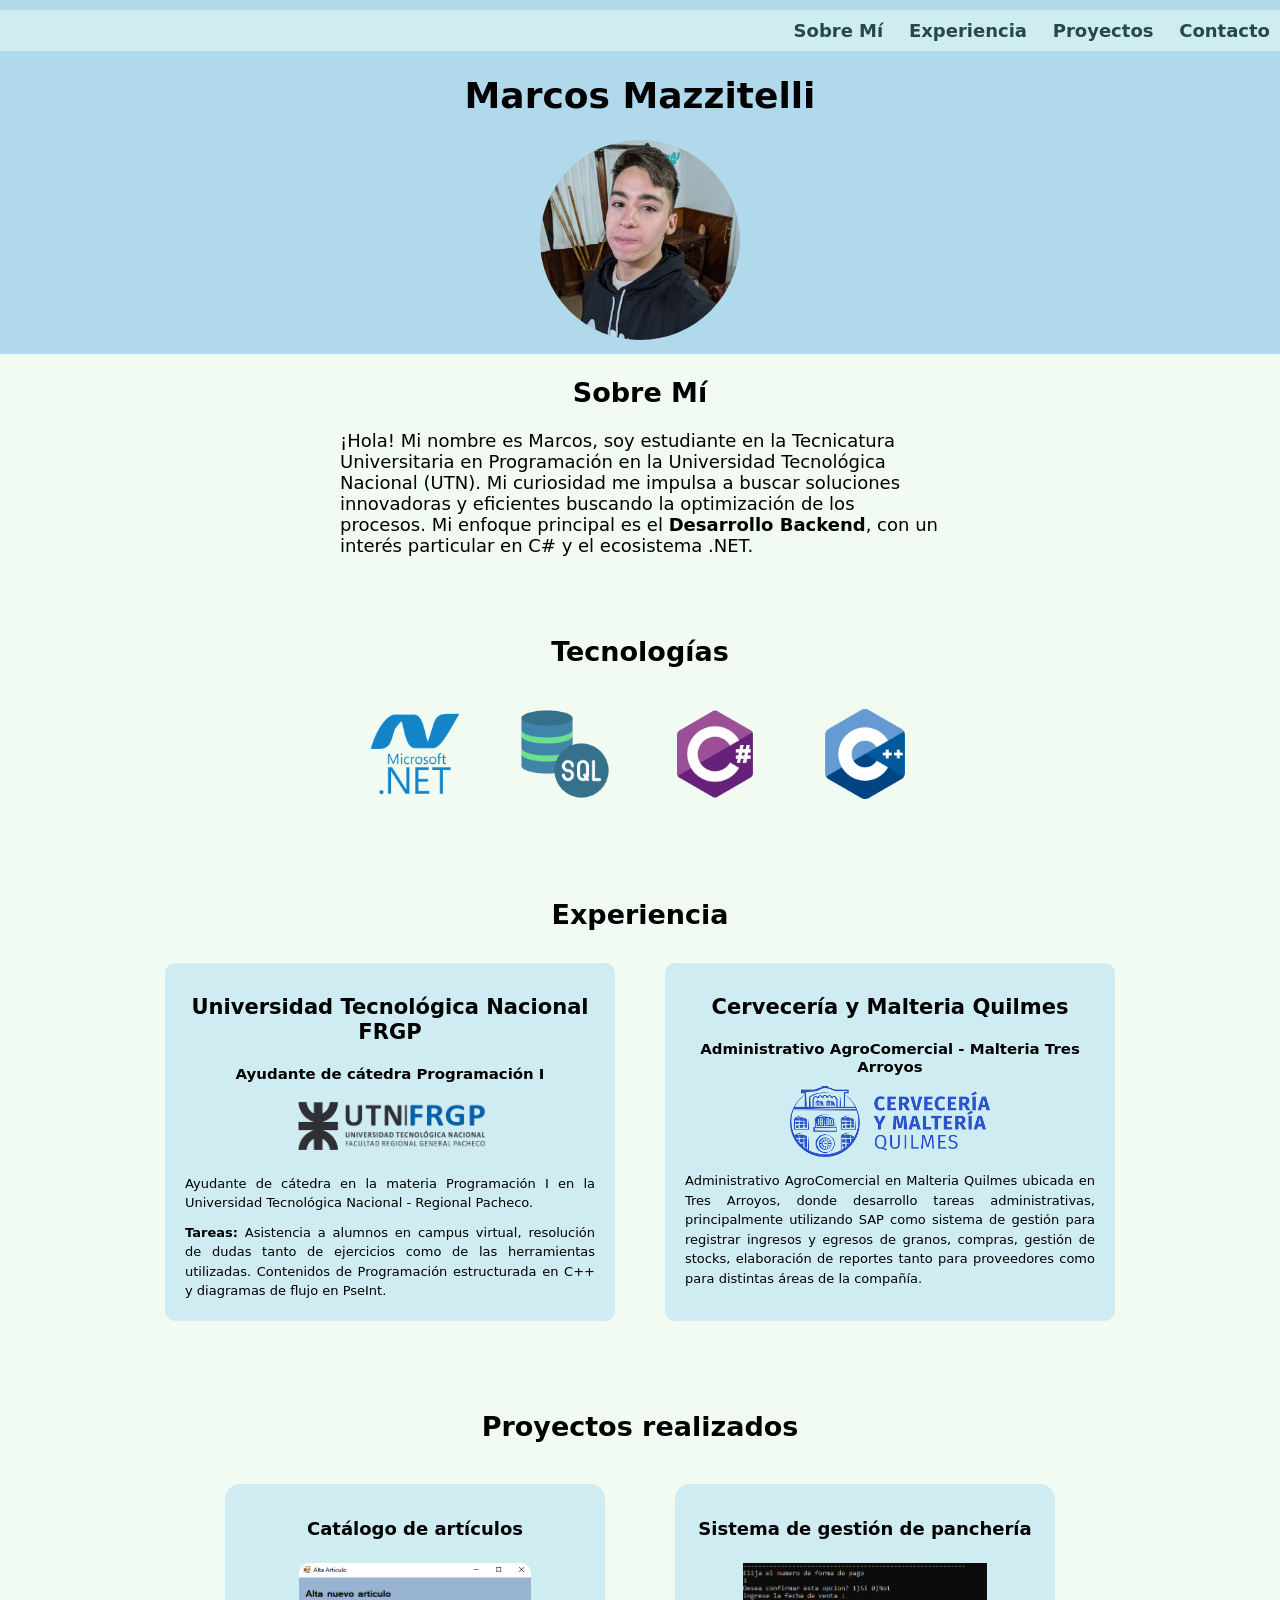
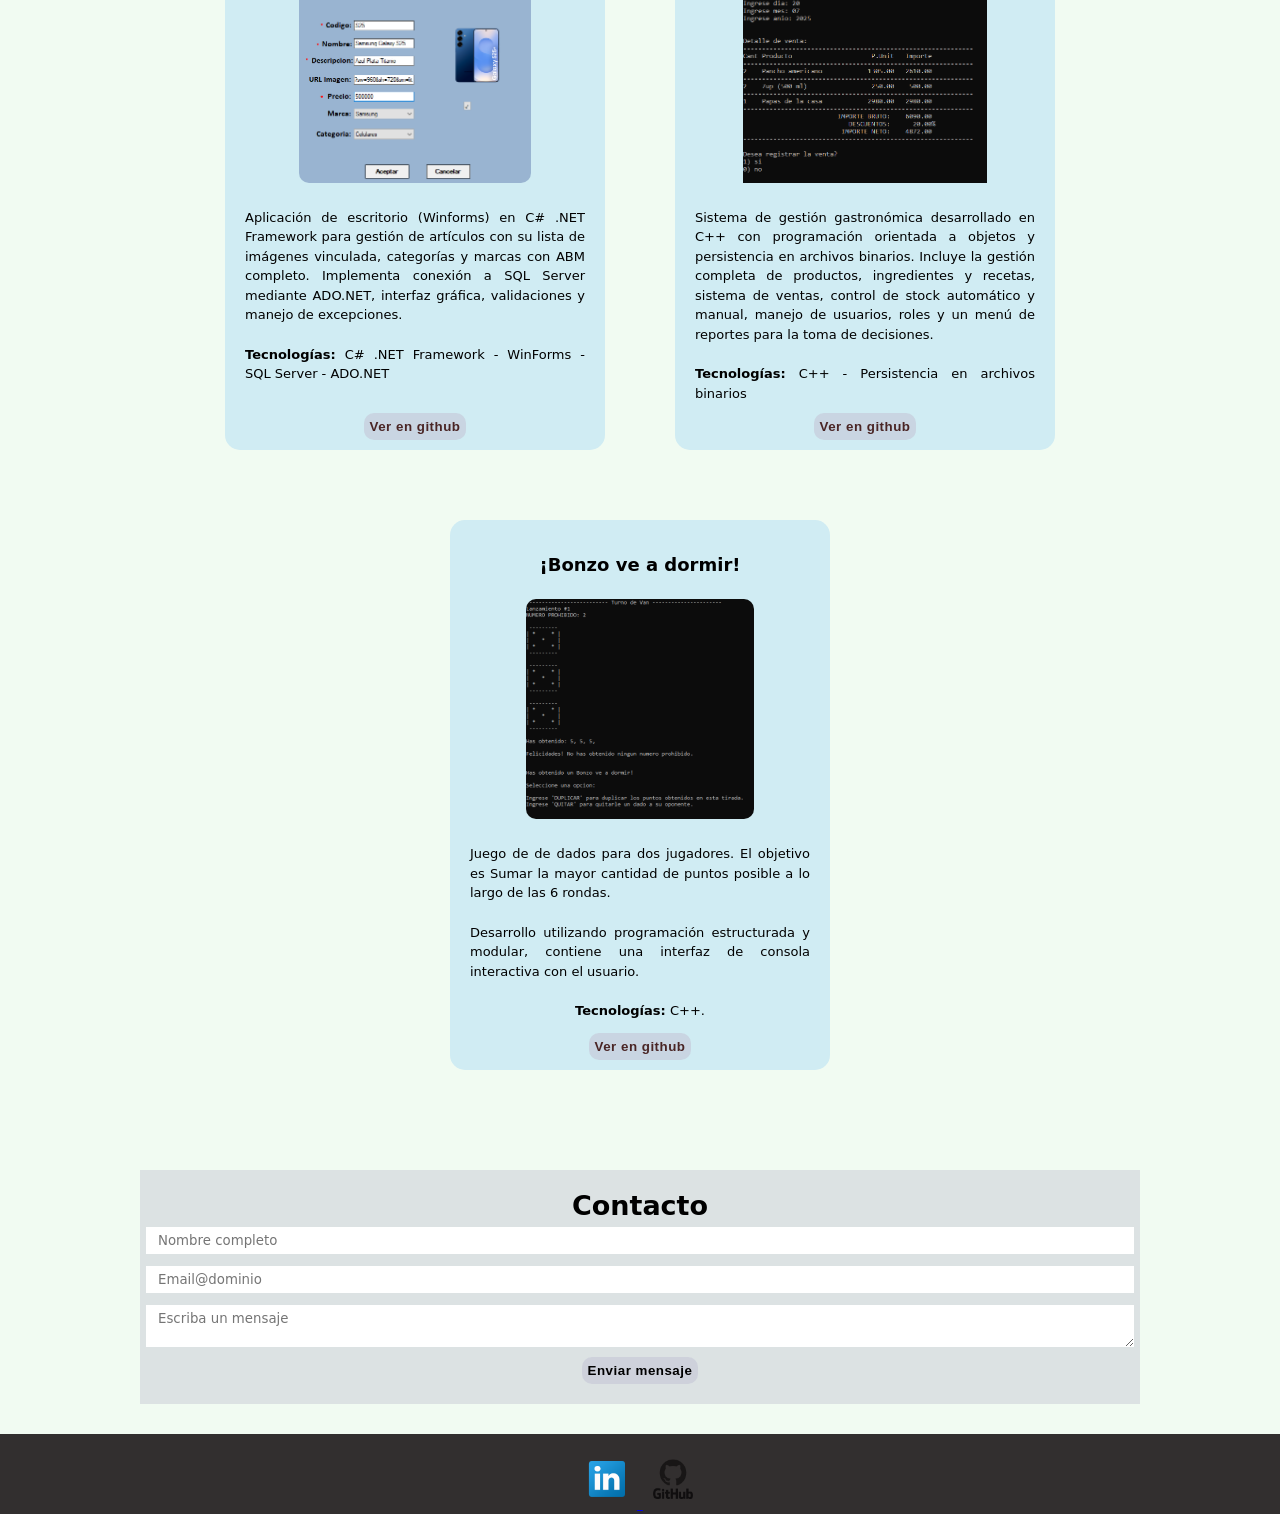
<file: index.html>
<!DOCTYPE html>
<html>
<head>
<html lang="en"> <!--METADATOS, INFO EXTRA, Que tipo de archivos CSS vamos a usar-->
        <meta charset="UTF-8">
        <meta name="viewport" content="width=device-width, initial-scale=1.0"> <!--Esto hace que se adapte a la pantalla del dispositivo (para celulares por ejemplo)-->
        <title>Portfolio Marcos Mazzitelli</title>
        <meta name="description" content="Portfolio de Marcos, estudiante de Tecnicatura Universitaria en Programación en la Universidad Tecnológica Nacional">
        <link rel="stylesheet" href="Estilos.css">
    </head>

    <body>
    <header id="top"> <!---HEADER: esto debe ir arriba del todo ----> 
        <nav class="nav">
            <li class="nav_item">
                <a href="#SobreMiTitle"class="nav_link">Sobre Mí</a>
            </li>
             <li class="nav_item">
                <a href="#Experiencia"class="nav_link">Experiencia</a>
            </li>

            <li class="nav_item">
                <a href="#Proyectos"class="nav_link">Proyectos</a>
            </li>
            <li class="nav_item">
                <a href="#Contacto"class="nav_link">Contacto</a>
            </li>          
            
        </nav>
        <h1>Marcos Mazzitelli</h1>
        <img class="img_presentacion"
            title="Foto de Marcos"
            src="Imgs/IMG_0986.JPG" alt="Foto perfíl">
    </header>

    <main>
        <section>
            <h2 id="SobreMiTitle"> Sobre Mí</h2>
            <p id="SobreMiText">¡Hola! Mi nombre es Marcos, soy estudiante en la Tecnicatura Universitaria en Programación
                en la Universidad Tecnológica Nacional (UTN). Mi curiosidad me impulsa a buscar soluciones
                innovadoras y eficientes buscando la optimización de los procesos. Mi enfoque principal es
                el <strong>Desarrollo Backend</strong>, con un interés particular en C# y el ecosistema .NET.
            </p>
        </section>

        <h2> Tecnologías</h2>
        <section class="tecnologias">
                <img class="iconos_tecnologias" title=".Net" src="Imgs/Icons/Net.png" alt="Icono .NET" >
                <img class="iconos_tecnologias" title="SQL" src="Imgs/Icons/Sql.png" alt="Icono SQL" >
                <img class="iconos_tecnologias" title="C#" src="Imgs/Icons/Csharp.png" alt="Icono C#" >
                <img class="iconos_tecnologias" title="C++" src="Imgs/Icons/C++.png" alt="Icono C++" >
        </section>

        <h2 id="Experiencia"> Experiencia</h2>
        <section class = "card_expContainer">
                <article class="card_Experiencia">  
                    <header>
                        <h3> Universidad Tecnológica Nacional FRGP</h3>
                        <h5>Ayudante de cátedra Programación I</h5>
                        <img class="img_exp" src="Imgs/logo-utn-horizontal.png" alt ="Icono UTN" >
                    </header>
                    <p>
                        Ayudante de cátedra en la materia Programación I en la Universidad Tecnológica Nacional - Regional Pacheco.
                    </p>
                    <p> 
                        <strong>Tareas:</strong> Asistencia a alumnos en campus virtual, resolución de dudas tanto de ejercicios como de las herramientas utilizadas. Contenidos de Programación estructurada en C++ y diagramas de flujo en PseInt. 
                    </p>
                </article>

                <article class="card_Experiencia">  
                    <header>
                        <h3>Cervecería y Malteria Quilmes</h3>
                        <h5> Administrativo AgroComercial - Malteria Tres Arroyos</h5>
                        <img class="img_exp" src="Imgs/CMQ_Imagen.png" alt ="Foto CMQ" >

                    </header>

                    <p>
                        Administrativo AgroComercial en Malteria Quilmes ubicada en Tres Arroyos, donde desarrollo tareas administrativas, principalmente utilizando SAP como sistema de gestión para registrar ingresos y egresos de granos, compras, gestión de stocks, elaboración de reportes tanto para proveedores como para distintas áreas de la compañía.
                    </p>
                </article>
        </section>

        <h2 id="Proyectos">Proyectos realizados</h2>
        <section class = "card_proyectosContainer">
                <article class="card_proyecto">  
                    <header>
                        <h4>Catálogo de artículos</h4>
                        <img class="img_proyecto" src="Imgs/Img_CatalogoArticulos.png" alt ="Foto Catalogo Articulos" >
                        </header>
                    <p>
                        Aplicación de escritorio (Winforms) en C# .NET Framework para gestión de artículos con su lista de imágenes vinculada, categorías y marcas con ABM completo. Implementa conexión a SQL Server mediante ADO.NET, interfaz gráfica, validaciones y manejo de excepciones.
                    </p>
                    <p>
                        <strong>Tecnologías:</strong> C# .NET Framework - WinForms - SQL Server - ADO.NET
                    </p>
                     <button class="buttonGitHub"> <a href="https://github.com/MarcosMazzitelli/TP-WinForms-Equipo-5A" class="buttonGitHubLink">Ver en github</a></button>

                </article>

                <article class="card_proyecto">  
                    <header>
                        <h4>Sistema de gestión de panchería</h4>
                        <img class="img_proyecto" src="Imgs/Img_LaPancheria.png" alt ="Foto Pancheria" >
                    </header>
                    <p>
                        Sistema de gestión gastronómica desarrollado en C++ con programación orientada a objetos y persistencia en archivos binarios. Incluye la gestión completa de productos, ingredientes y recetas, sistema de ventas, control de stock automático y manual, manejo de usuarios, roles y un menú de reportes para la toma de decisiones.
                    </p>
                    <p>
                        <strong>Tecnologías:</strong> C++ - Persistencia en archivos binarios
                    </p>
                     <button class="buttonGitHub"> <a href="https://github.com/MarcosMazzitelli/LaPancheriaApp" class="buttonGitHubLink">Ver en github</a></button>
                </article>

                <article class="card_proyecto">  
                    <header>
                        <h4>¡Bonzo ve a dormir!</h4>
                        <img class="img_proyecto" src="Imgs/Img_Bonzo.png" alt ="Foto Catalogo Articulos" >
                    </header>
                    <p>
                        Juego de de dados para dos jugadores. El objetivo es  Sumar la mayor cantidad de puntos posible a lo largo de las 6 rondas.
                    </p>
                    <p>Desarrollo utilizando programación estructurada y modular, contiene una interfaz de consola interactiva con el usuario.</p>
                    <p>
                        <strong>Tecnologías:</strong> C++.
                    </p>
                    <button class="buttonGitHub"> <a href="https://github.com/MarcosMazzitelli/Bonzo-TPI-Programacion-I" class="buttonGitHubLink">Ver en github</a></button>
                </article>
        </section>
        
        <section class="form">
            <h2 id="Contacto">
                Contacto
            </h2>
            <div class="formulario_datos">
                <input type="text" class="inputText" placeholder="Nombre completo">
            </div>
            <div class="formulario_datos">
                <input type="text" class="inputText" placeholder="Email@dominio">
            </div>
            <div class="formulario_datos">
                <textarea placeholder="Escriba un mensaje"></textarea>
            </div>
            <button> Enviar mensaje </button>

        </section>

    </main>

    
    <footer>
        <a href="https://www.linkedin.com/in/marcos-mazzitelli-41168136b/">
            <img class="icon_footer"
                title="Linkedin"
                src="Imgs/Icons/Linkedin.png"
                alt="Icono Linkedin">
        </a>
         <a href="https://github.com/MarcosMazzitelli">
            <img class="icon_footer"
                title="Github"
                src="Imgs/Icons/GitHub.png"
                alt="Icono Github">
        </a>
    </footer>
</body>
</html>
</file>
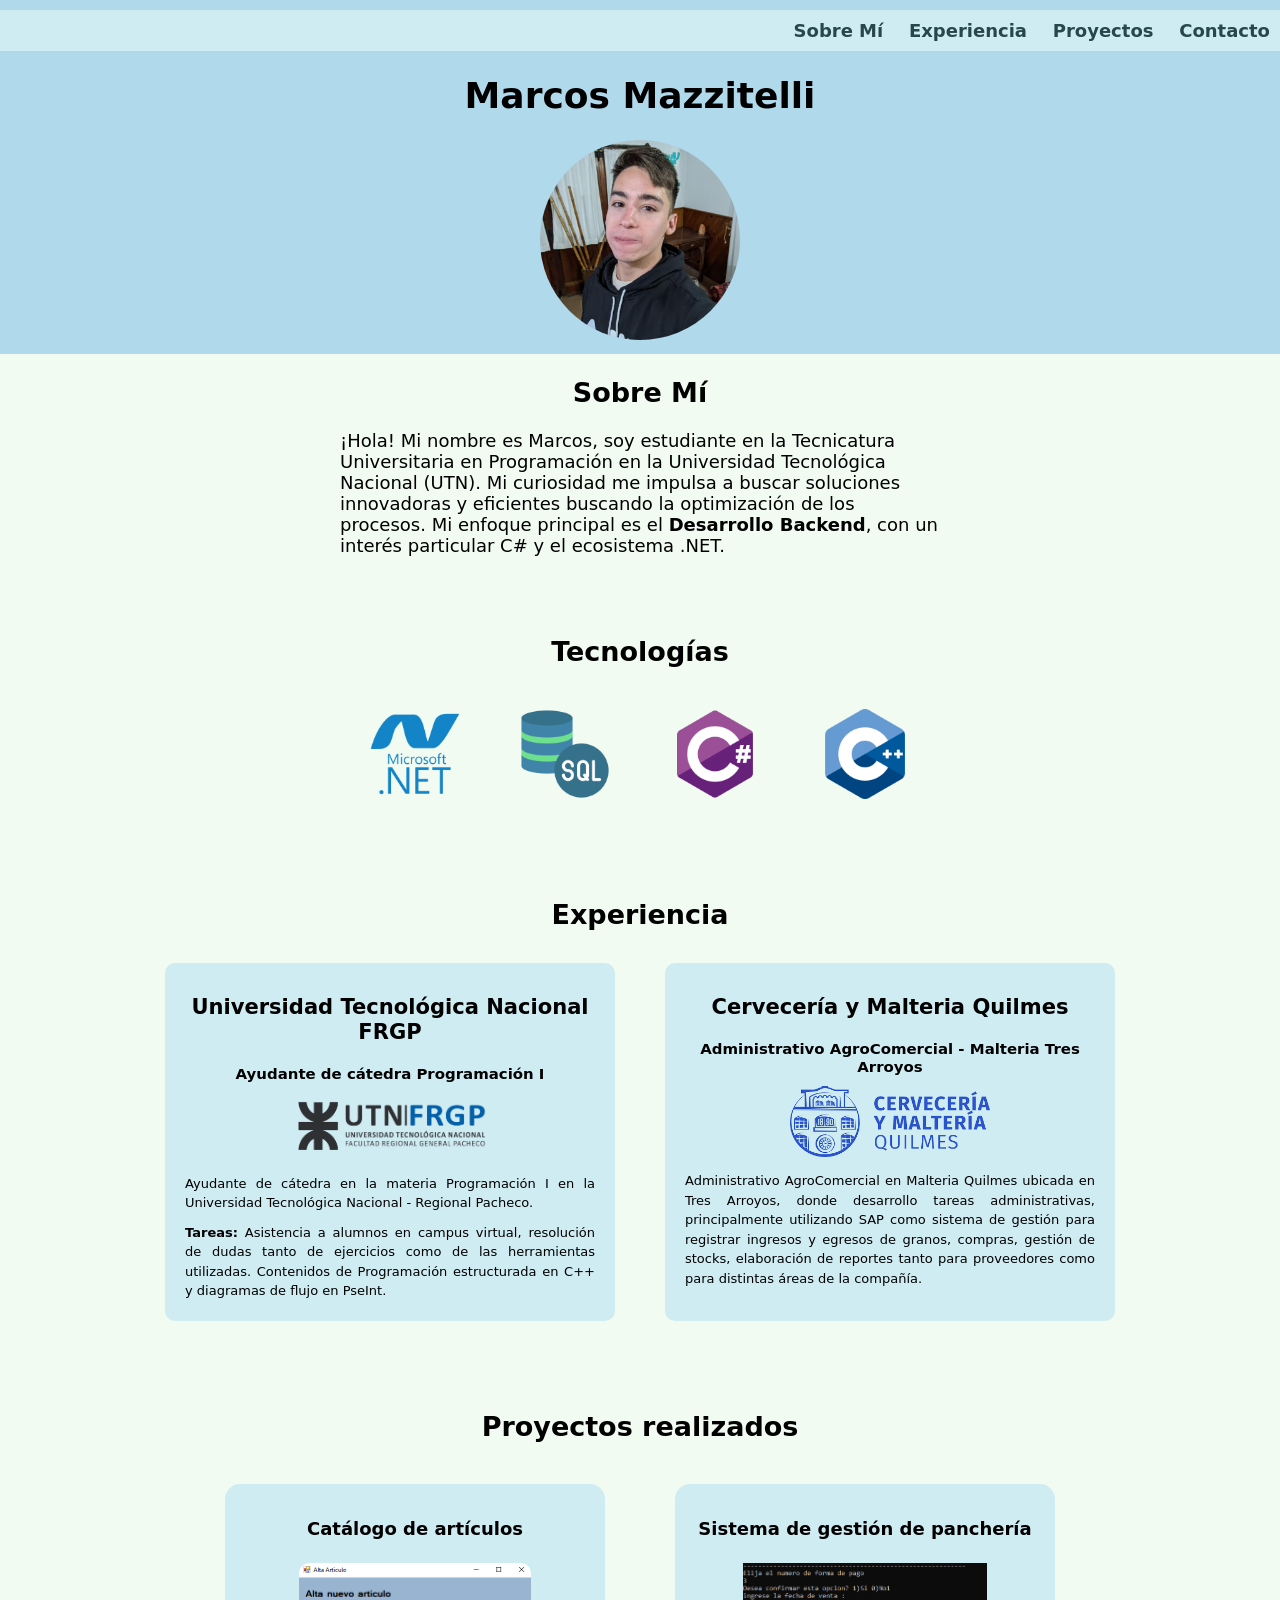
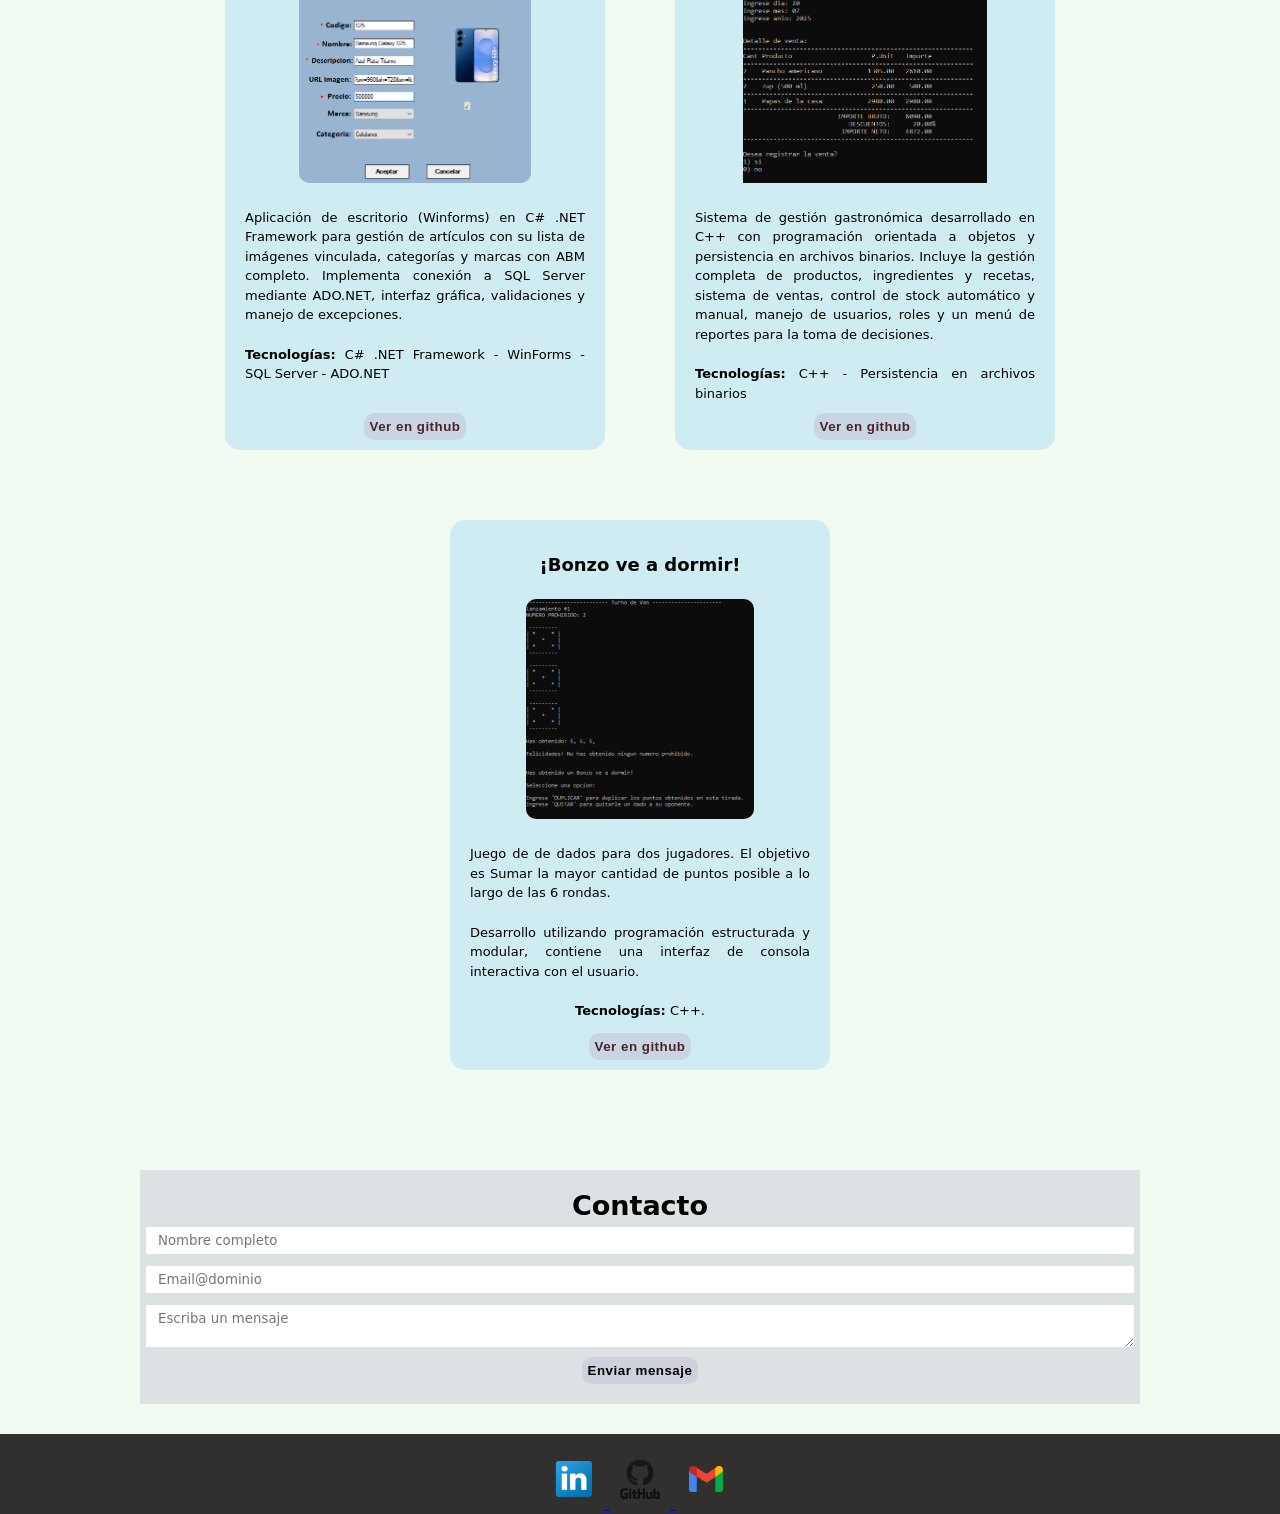
<file: Index.html>
<!DOCTYPE html>
<html>
<head>
<html lang="en"> <!--METADATOS, INFO EXTRA, Que tipo de archivos CSS vamos a usar-->
        <meta charset="UTF-8">
        <meta name="viewport" content="width=device-width, initial-scale=1.0"> <!--Esto hace que se adapte a la pantalla del dispositivo (para celulares por ejemplo)-->
        <title>Portfolio Marcos Mazzitelli</title>
        <meta name="description" content="Portfolio de Marcos, estudiante de Tecnicatura Universitaria en Programación en la Universidad Tecnológica Nacional">
        <link rel="stylesheet" href="Estilos.css">
    </head>

    <body>
    <header id="top"> <!---HEADER: esto debe ir arriba del todo ----> 
        <nav class="nav">
            <li class="nav_item">
                <a href="#SobreMiTitle"class="nav_link">Sobre Mí</a>
            </li>
             <li class="nav_item">
                <a href="#Experiencia"class="nav_link">Experiencia</a>
            </li>

            <li class="nav_item">
                <a href="#Proyectos"class="nav_link">Proyectos</a>
            </li>
            <li class="nav_item">
                <a href="#Contacto"class="nav_link">Contacto</a>
            </li>          
            
        </nav>
        <h1>Marcos Mazzitelli</h1>
        <img class="img_presentacion"
            title="Foto de Marcos"
            src="Imgs/IMG_0986.JPG" alt="Foto perfíl">
    </header>

    <main>
        <section>
            <h2 id="SobreMiTitle"> Sobre Mí</h2>
            <p id="SobreMiText">¡Hola! Mi nombre es Marcos, soy estudiante en la Tecnicatura Universitaria en Programación
                en la Universidad Tecnológica Nacional (UTN). Mi curiosidad me impulsa a buscar soluciones
                innovadoras y eficientes buscando la optimización de los procesos. Mi enfoque principal es
                el <strong>Desarrollo Backend</strong>, con un interés particular C# y el ecosistema .NET.
            </p>
        </section>

        <h2> Tecnologías</h2>
        <section class="tecnologias">
                <img class="iconos_tecnologias" title=".Net" src="Imgs/Icons/Net.png" alt="Icono .NET" >
                <img class="iconos_tecnologias" title="SQL" src="Imgs/Icons/Sql.png" alt="Icono SQL" >
                <img class="iconos_tecnologias" title="C#" src="Imgs/Icons/Csharp.png" alt="Icono C#" >
                <img class="iconos_tecnologias" title="C++" src="Imgs/Icons/C++.png" alt="Icono C++" >
        </section>

        <h2 id="Experiencia"> Experiencia</h2>
        <section class = "card_expContainer">
                <article class="card_Experiencia">  
                    <header>
                        <h3> Universidad Tecnológica Nacional FRGP</h3>
                        <h5>Ayudante de cátedra Programación I</h5>
                        <img class="img_exp" src="Imgs/logo-utn-horizontal.png" alt ="Icono UTN" >
                    </header>
                    <p>
                        Ayudante de cátedra en la materia Programación I en la Universidad Tecnológica Nacional - Regional Pacheco.
                    </p>
                    <p> 
                        <strong>Tareas:</strong> Asistencia a alumnos en campus virtual, resolución de dudas tanto de ejercicios como de las herramientas utilizadas. Contenidos de Programación estructurada en C++ y diagramas de flujo en PseInt. 
                    </p>
                </article>

                <article class="card_Experiencia">  
                    <header>
                        <h3>Cervecería y Malteria Quilmes</h3>
                        <h5> Administrativo AgroComercial - Malteria Tres Arroyos</h5>
                        <img class="img_exp" src="Imgs/CMQ_Imagen.png" alt ="Foto CMQ" >

                    </header>

                    <p>
                        Administrativo AgroComercial en Malteria Quilmes ubicada en Tres Arroyos, donde desarrollo tareas administrativas, principalmente utilizando SAP como sistema de gestión para registrar ingresos y egresos de granos, compras, gestión de stocks, elaboración de reportes tanto para proveedores como para distintas áreas de la compañía.
                    </p>
                </article>
        </section>

        <h2 id="Proyectos">Proyectos realizados</h2>
        <section class = "card_proyectosContainer">
                <article class="card_proyecto">  
                    <header>
                        <h4>Catálogo de artículos</h4>
                        <img class="img_proyecto" src="Imgs/Img_CatalogoArticulos.png" alt ="Foto Catalogo Articulos" >
                        </header>
                    <p>
                        Aplicación de escritorio (Winforms) en C# .NET Framework para gestión de artículos con su lista de imágenes vinculada, categorías y marcas con ABM completo. Implementa conexión a SQL Server mediante ADO.NET, interfaz gráfica, validaciones y manejo de excepciones.
                    </p>
                    <p>
                        <strong>Tecnologías:</strong> C# .NET Framework - WinForms - SQL Server - ADO.NET
                    </p>
                     <button class="buttonGitHub"> <a href="https://github.com/MarcosMazzitelli/TP-WinForms-Equipo-5A" class="buttonGitHubLink">Ver en github</a></button>

                </article>

                <article class="card_proyecto">  
                    <header>
                        <h4>Sistema de gestión de panchería</h4>
                        <img class="img_proyecto" src="Imgs/Img_LaPancheria.png" alt ="Foto Pancheria" >
                    </header>
                    <p>
                        Sistema de gestión gastronómica desarrollado en C++ con programación orientada a objetos y persistencia en archivos binarios. Incluye la gestión completa de productos, ingredientes y recetas, sistema de ventas, control de stock automático y manual, manejo de usuarios, roles y un menú de reportes para la toma de decisiones.
                    </p>
                    <p>
                        <strong>Tecnologías:</strong> C++ - Persistencia en archivos binarios
                    </p>
                     <button class="buttonGitHub"> <a href="https://github.com/MarcosMazzitelli/LaPancheriaApp" class="buttonGitHubLink">Ver en github</a></button>
                </article>

                <article class="card_proyecto">  
                    <header>
                        <h4>¡Bonzo ve a dormir!</h4>
                        <img class="img_proyecto" src="Imgs/Img_Bonzo.png" alt ="Foto Catalogo Articulos" >
                    </header>
                    <p>
                        Juego de de dados para dos jugadores. El objetivo es  Sumar la mayor cantidad de puntos posible a lo largo de las 6 rondas.
                    </p>
                    <p>Desarrollo utilizando programación estructurada y modular, contiene una interfaz de consola interactiva con el usuario.</p>
                    <p>
                        <strong>Tecnologías:</strong> C++.
                    </p>
                    <button class="buttonGitHub"> <a href="https://github.com/MarcosMazzitelli/Bonzo-TPI-Programacion-I" class="buttonGitHubLink">Ver en github</a></button>
                </article>
        </section>
        
        <section class="form">
            <h2 id="Contacto">
                Contacto
            </h2>
            <div class="formulario_datos">
                <input type="text" class="inputText" placeholder="Nombre completo">
            </div>
            <div class="formulario_datos">
                <input type="text" class="inputText" placeholder="Email@dominio">
            </div>
            <div class="formulario_datos">
                <textarea placeholder="Escriba un mensaje"></textarea>
            </div>
            <button> Enviar mensaje </button>

        </section>

    </main>

    
    <footer>
        <a href="https://www.linkedin.com/in/marcos-mazzitelli-41168136b/">
            <img class="icon_footer"
                title="Linkedin"
                src="Imgs/Icons/Linkedin.png"
                alt="Icono Linkedin">
        </a>
         <a href="https://github.com/MarcosMazzitelli">
            <img class="icon_footer"
                title="Github"
                src="Imgs/Icons/GitHub.png"
                alt="Icono Github">
        </a>
        <a href="mailto:marcosmazzitelli89@gmail.com">
            <img class="icon_footer"
                title="Enviar un correo"
                src="Imgs/Icons/Gmail.png"
                alt="Icono Gmail">
        </a>
    </footer>
</body>
</html>
</file>
<file: Estilos.css>
/* ESTILOS GENERALES */
html {
    scroll-behavior: smooth;
}


section{
    margin-bottom: 80px;
}
body {
    background-color: rgb(241, 251, 242);
    text-align: center;
    font-size: 18px;
    margin: 0;
    padding: 0;
    font-family: system-ui, -apple-system, BlinkMacSystemFont, 'Segoe UI', Roboto, Oxygen, Ubuntu, Cantarell, 'Open Sans', 'Helvetica Neue', sans-serif
}    


#top {
    background-color: rgb(176, 217, 235);
    width: 100%;
    padding: 10px 0 ;
}

footer {
    text-align: center;
    margin-top: 30px;
    height: 50px;
    padding: 15px;
    background-color:rgb(50, 47, 47);
    border:none;
}


/*  NAVEGACIÓN  */                       
.nav {
    background-color: rgb(208, 236, 243);
    text-align: right;
    color: white;
}

.nav_list {
    margin: 0;
}

.nav_item {
    display: inline-block;
    padding: 10px;
    background-color: rgb(208, 236, 243);
}

.nav_item:hover {
    background-color: rgb(189, 218, 240);
}

.nav_link {
    color: rgb(39, 71, 77);
    text-decoration: none;
    font-weight: bold;
}

/*  TARJETAS  */    

.tecnologias{
  display: flex;
  justify-content: center;
  gap: 20px;
  flex-wrap: wrap;

}

.card_proyecto {
    background-color: rgb(208, 236, 243);
    display: flex;
    flex-direction: column;
    justify-content: flex-start;
    align-items: center;
    width: 380px;
    border-radius: 15px;
    padding: 10px;
    box-sizing:border-box;
    margin: 20px;
    transition-duration: 0.5s;
    min-height: 550px;
}


.card_expContainer, .card_proyectosContainer{
    display:flex;
    justify-content: center;
    flex-wrap: wrap;
    gap: 30px;
    margin-top: 20px;
    
}

.card_Experiencia {
    background-color: rgb(208, 236, 243);
    text-align: center;
    width: 450px;
    margin: 10px;
    border-radius: 10px;
    transition-duration: 0.5s;
    transition-property: transform, box-shadow;
    padding: 10px;
    box-sizing: border-box;

}
.card_Experiencia h5 {
margin: 10px;
}

.card_Experiencia p {
    text-align: justify;
    font-size: 13px;
    line-height: 1.5;
    margin: 10px;
}

.card_proyecto:hover, .card_Experiencia:hover {
  transform: scale(1.02);
  box-shadow: 0px 8px 25px rgba(0,0,0,0.2);
}
.card_proyecto p {
    text-align: justify;
    font-size: 13px;
    line-height: 1.5;
    margin: 10px;
}
.buttonGitHub{
    margin-left: auto;
    margin-right: auto;
    margin-top: auto;
    background-color: rgba(197, 199, 215, 0.6);
    border:none;
    border-radius: 10px;
    padding: 6px;
    font-weight: bold;
    letter-spacing: 0.5px;
}

.buttonGitHubLink{
    text-decoration: none;
    color: rgb(74, 37, 37);

}


/*  IMÁGENES  */
.img_presentacion { 
    border-radius: 50%;
    width: 200px;
    transition-duration: 0.3s;

}
.img_presentacion:hover {              
    scale: 1.10;
    box-shadow: 10px 10px 25px rgba(0,0,0,0.2);
}

.img_proyecto {
    width: 100%;
    max-width: 300px;
    height: 220px;
    object-fit: contain;
    border-radius: 10px;
    margin-bottom: 15px;
    display: block;
    margin-left: auto;
    margin-right: auto;
}



.img_exp {
    width: 200px;
    mix-blend-mode: multiply; /* Elimina el fondo blanco de la foto */
}

.iconos_tecnologias {          
    width: 90px;
    margin: 20px;
    transition-duration: 0.5s;
}
.icon_footer{
    width: 40px;
    top:auto;
    left: auto;
    right:auto;
    margin:10px;    
    transition-duration: 0.5s;

}
.icon_footer:hover{
    scale: 1.2;
}


.iconos_tecnologias:hover {          
    scale: 1.2;
}

/*  SECCIONES ESPECÍFICAS  */ 
#SobreMiText {               
    text-align: left;
    max-width: 600px;
    margin: auto;
}

/*  FORMULARIOS  */
#Contacto{
    text-align:center;
    margin: 0;
}

.form{
    background-color: rgb(220, 226, 227);
    padding: 20px 0;
    max-width: 1000px;
    margin: auto;
    width: 100%;
}
.formulario_datos{
    padding: 6px;

}


.inputText, textArea{
    width:100%;
    box-sizing:border-box;
    padding: 6px 12px;
    border: none;
    font-family: system-ui, -apple-system, BlinkMacSystemFont, 'Segoe UI', Roboto, Oxygen, Ubuntu, Cantarell, 'Open Sans', 'Helvetica Neue', sans-serif;
}

button{
    margin-left: auto;
    margin-right: auto;
    margin-top: auto;
    background-color: rgba(197, 199, 215, 0.6);
    border:none;
    border-radius: 10px;
    padding: 6px;
    font-weight: bold;
    letter-spacing: 0.5px;

}
</file>
